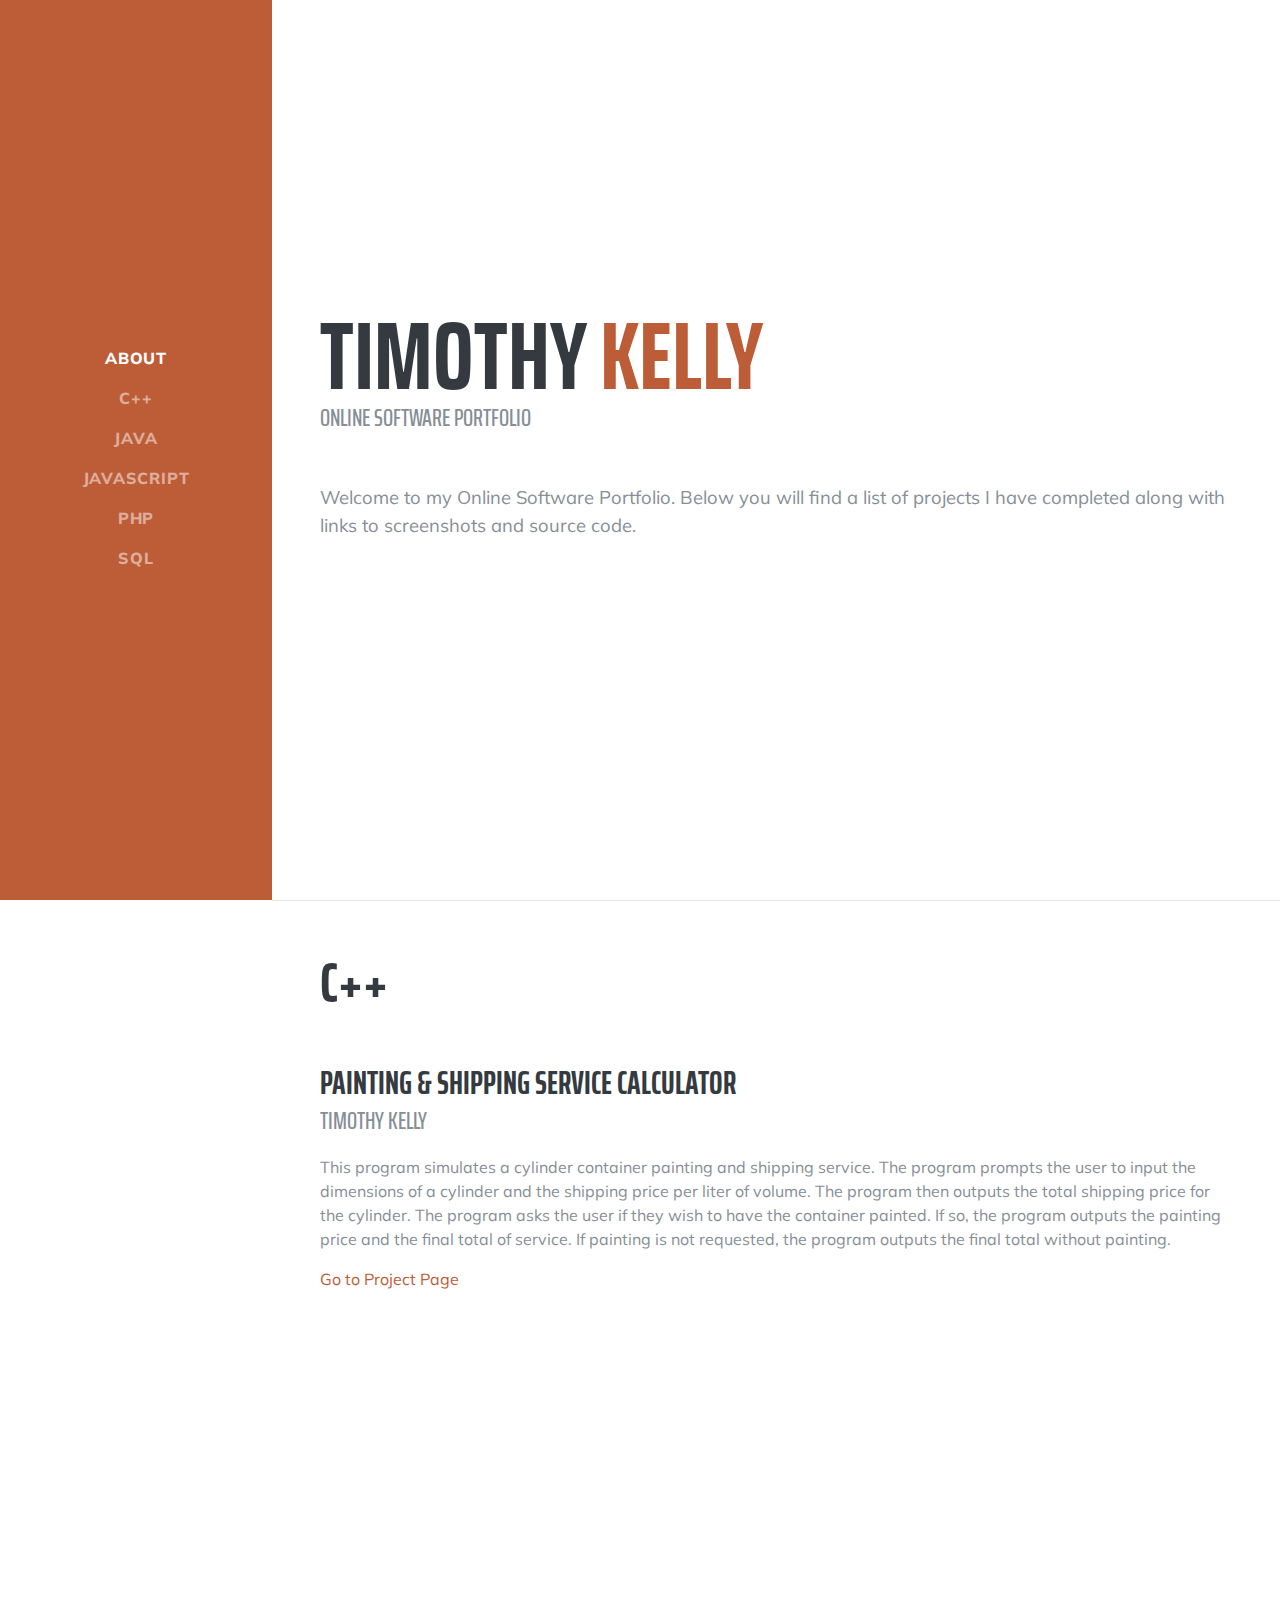
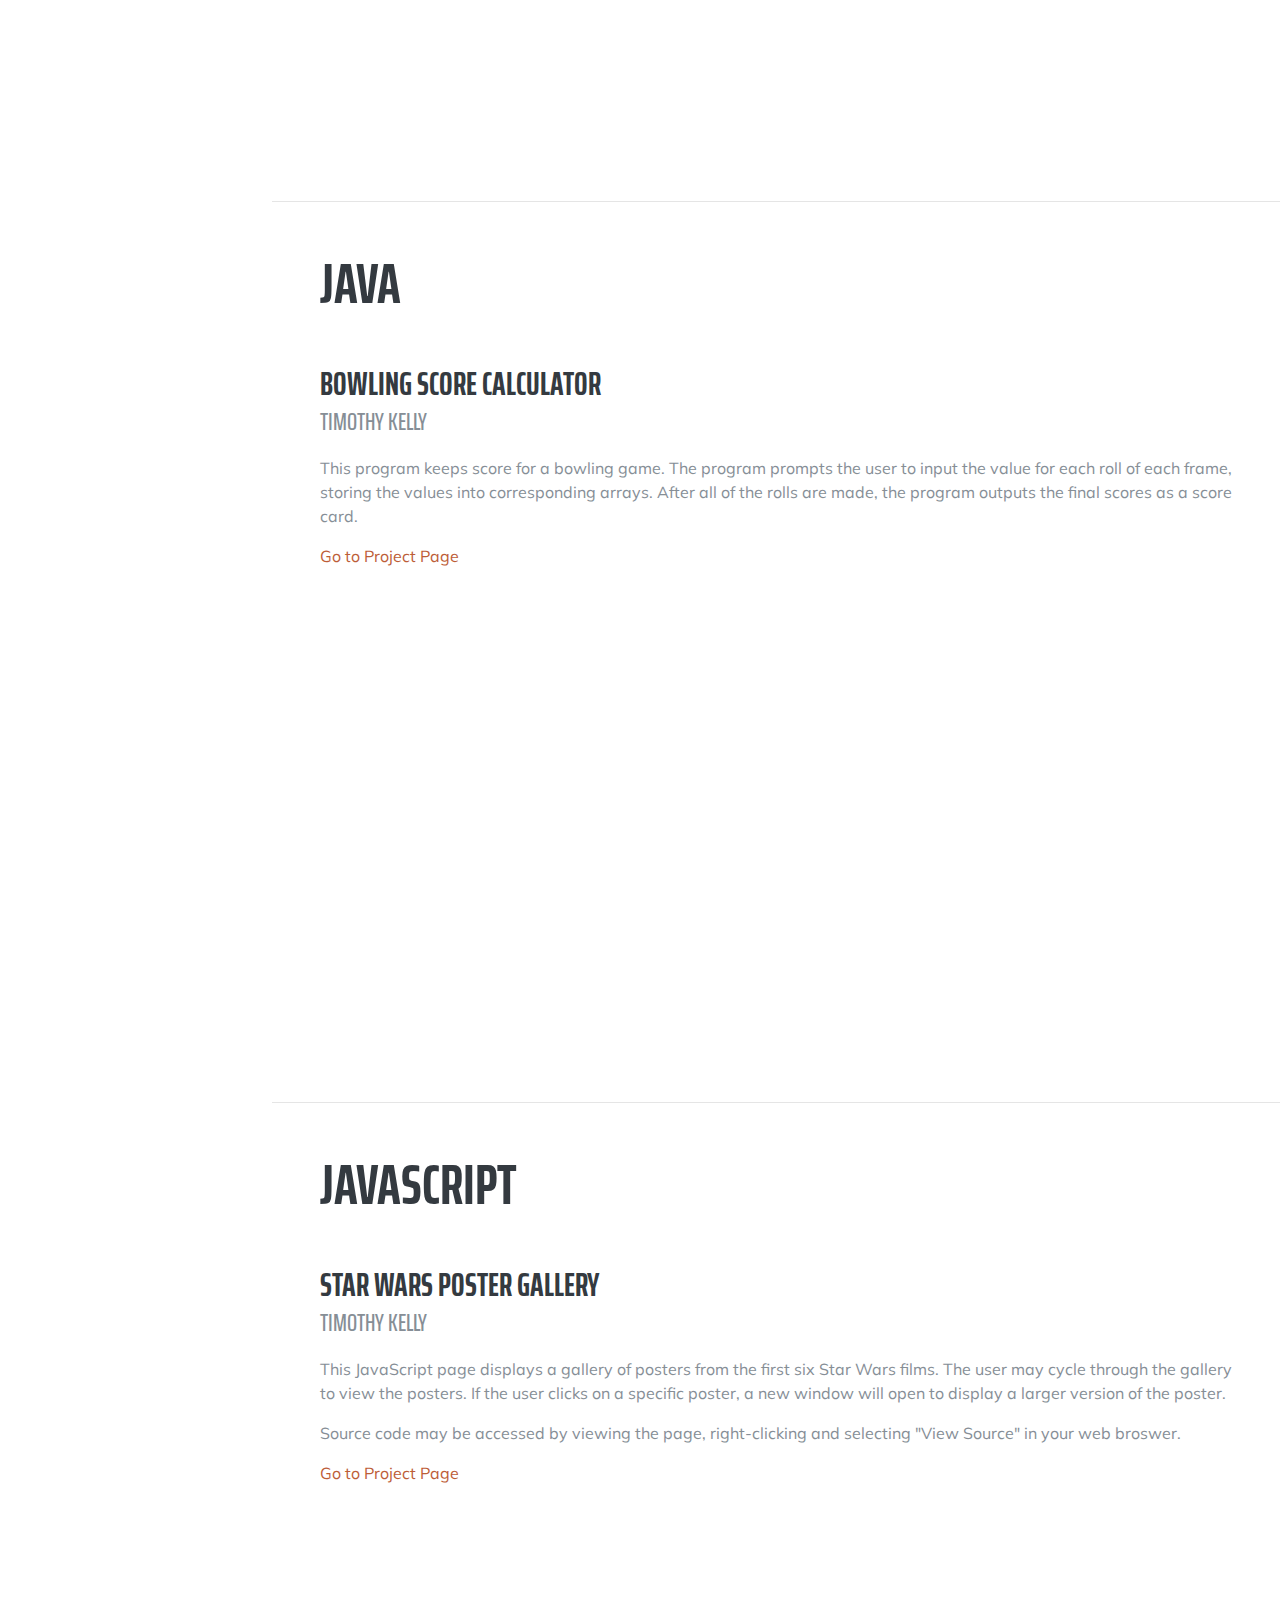
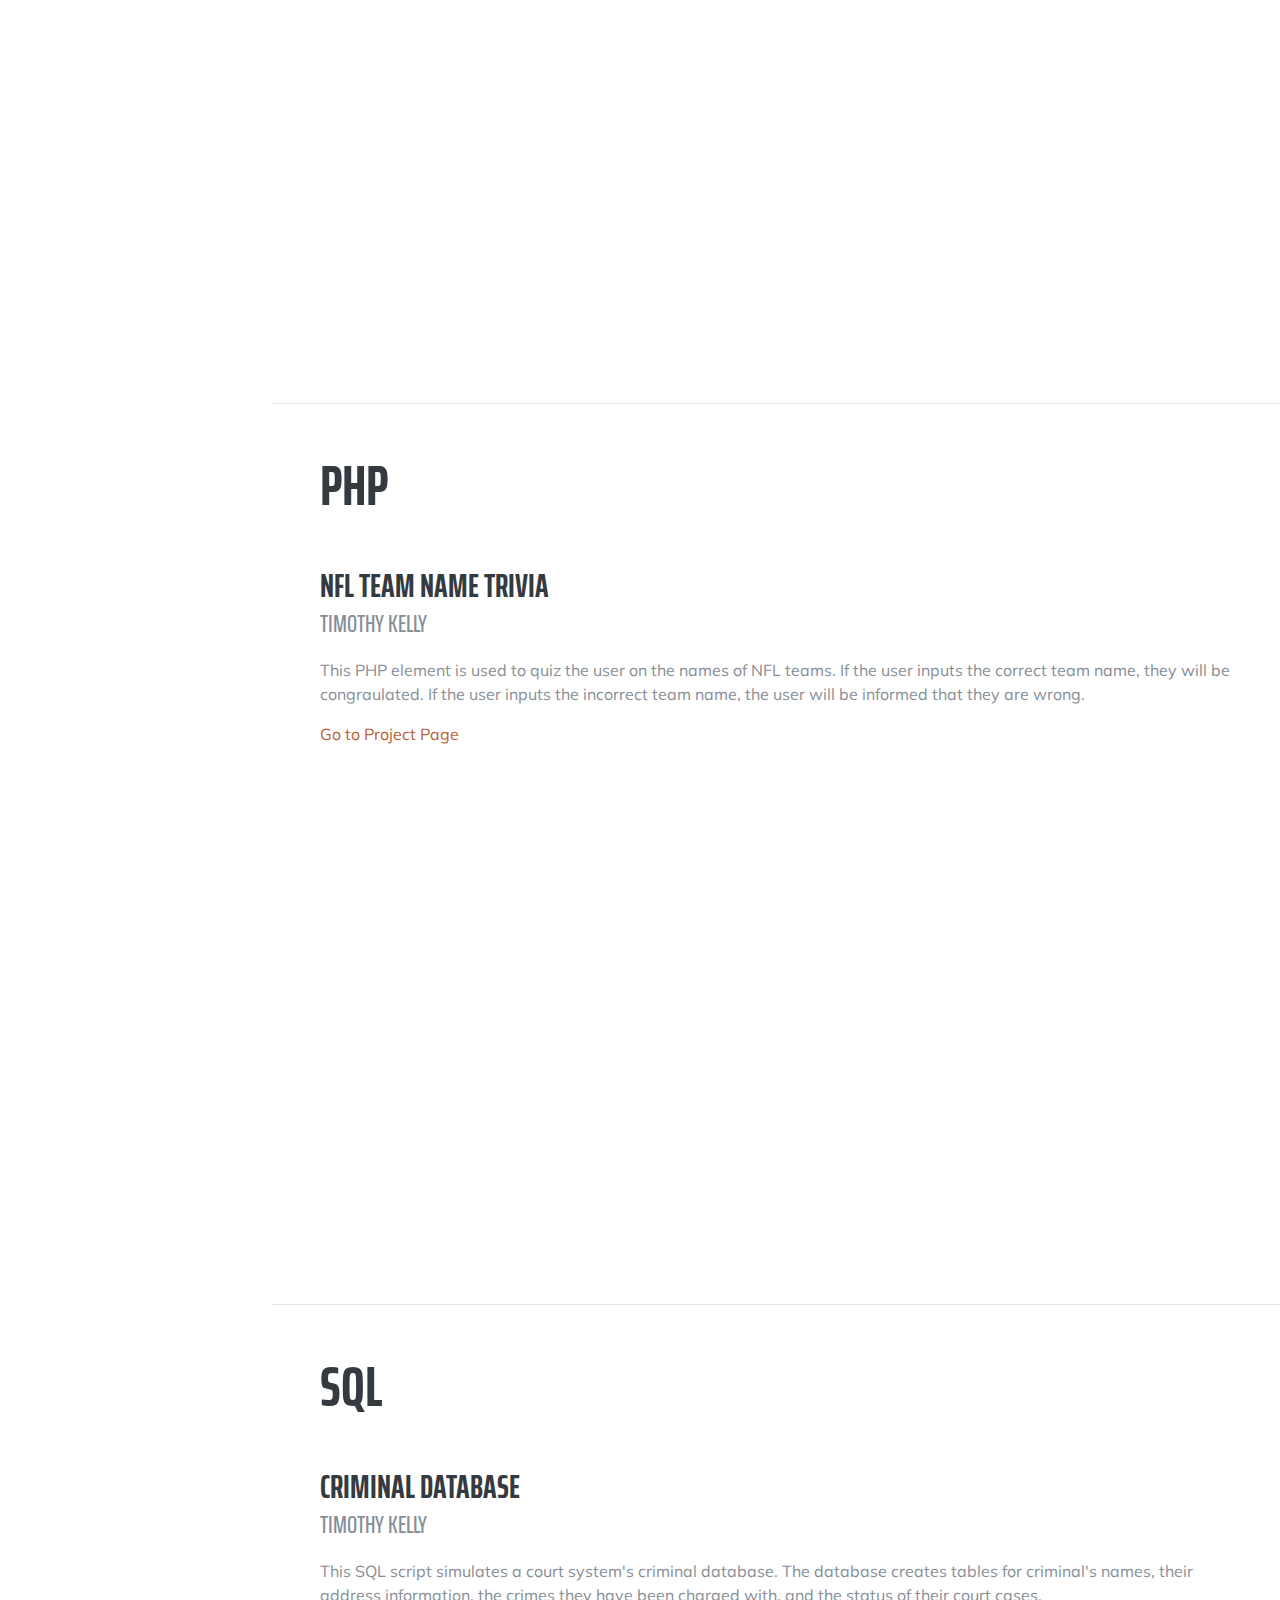
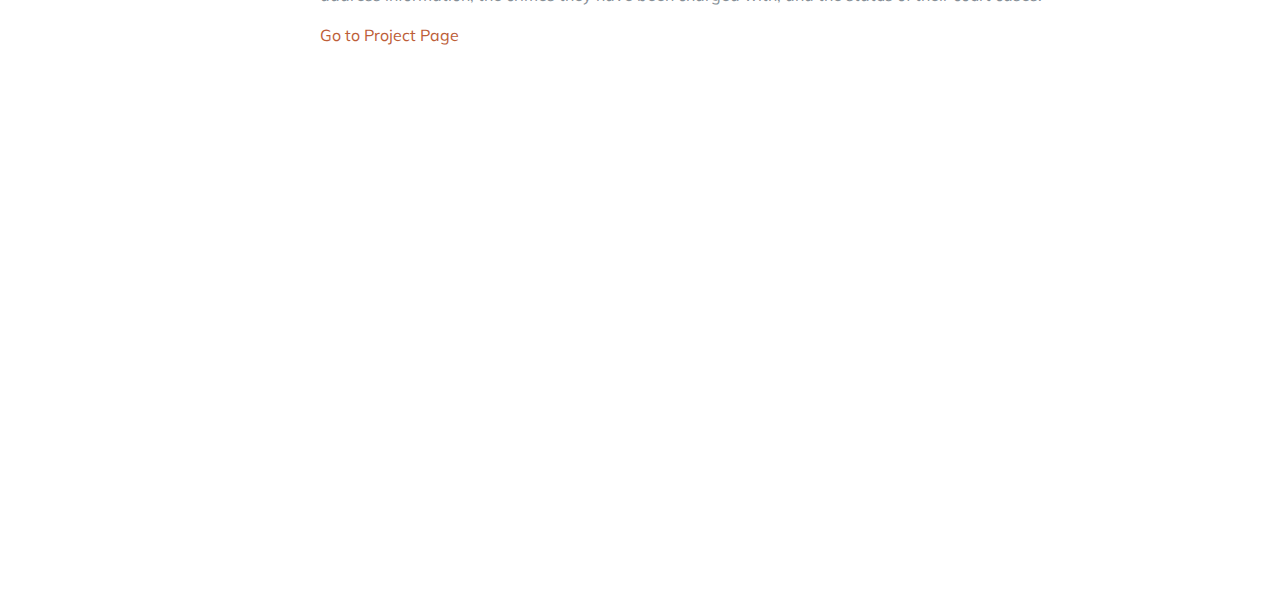
<file: index.html>
<!DOCTYPE html>
<html lang="en">

<head>

  <meta charset="utf-8">
  <meta name="viewport" content="width=device-width, initial-scale=1, shrink-to-fit=no">
  <meta name="description" content="">
  <meta name="author" content="">

  <title>Timothy Kelly - Online Software Portfolio</title>

  <!-- Bootstrap core CSS -->
  <link href="vendor/bootstrap/css/bootstrap.min.css" rel="stylesheet">

  <!-- Custom fonts for this template -->
  <link href="https://fonts.googleapis.com/css?family=Saira+Extra+Condensed:500,700" rel="stylesheet">
  <link href="https://fonts.googleapis.com/css?family=Muli:400,400i,800,800i" rel="stylesheet">
  <link href="vendor/fontawesome-free/css/all.min.css" rel="stylesheet">

  <!-- Custom styles for this template -->
  <link href="css/resume.min.css" rel="stylesheet">

</head>

<body id="page-top">

  <nav class="navbar navbar-expand-lg navbar-dark bg-primary fixed-top" id="sideNav">
    <a class="navbar-brand js-scroll-trigger" href="#page-top">
      <span class="d-block d-lg-none">Timothy Kelly</span>
    </a>
    <button class="navbar-toggler" type="button" data-toggle="collapse" data-target="#navbarSupportedContent" aria-controls="navbarSupportedContent" aria-expanded="false" aria-label="Toggle navigation">
      <span class="navbar-toggler-icon"></span>
    </button>
    <div class="collapse navbar-collapse" id="navbarSupportedContent">
      <ul class="navbar-nav">
        <li class="nav-item">
          <a class="nav-link js-scroll-trigger" href="#about">About</a>
        </li>
        <li class="nav-item">
          <a class="nav-link js-scroll-trigger" href="#cpp">C++</a>
        </li>
        <li class="nav-item">
          <a class="nav-link js-scroll-trigger" href="#java">Java</a>
        </li>
        <li class="nav-item">
          <a class="nav-link js-scroll-trigger" href="#javascript">JavaScript</a>
        </li>
        <li class="nav-item">
          <a class="nav-link js-scroll-trigger" href="#php">PHP</a>
        </li>
        <li class="nav-item">
          <a class="nav-link js-scroll-trigger" href="#sql">SQL</a>
        </li>
      </ul>
    </div>
  </nav>

  <div class="container-fluid p-0">

    <section class="resume-section p-3 p-lg-5 d-flex align-items-center" id="about">
      <div class="w-100">
        <h1 class="mb-0">Timothy
          <span class="text-primary">Kelly</span>
        </h1>
        <div class="subheading mb-5">Online Software Portfolio</div>
        <p class="lead mb-5">Welcome to my Online Software Portfolio. Below you will find a list of projects I have completed along with links to screenshots and source code.</p>
      </div>
    </section>

    <hr class="m-0">

    <section class="resume-section p-3 p-lg-5 d-flex justify-content-center" id="cpp">
      <div class="w-100">
        <h2 class="mb-5">C++</h2>

        <div class="resume-item d-flex flex-column flex-md-row justify-content-between mb-5">
          <div class="resume-content">
            <h3 class="mb-0">Painting & Shipping Service Calculator</h3>
            <div class="subheading mb-3">Timothy Kelly</div>
            <p>This program simulates a cylinder container painting and shipping service. The program prompts the user to input the dimensions of a cylinder and the shipping price per liter of volume. The program then outputs the total shipping price for the cylinder. The program asks the user if they wish to have the container painted. If so, the program outputs the painting price and the final total of service. If painting is not requested, the program outputs the final total without painting.</p>
            <p><a href="portfolio/cpp/index.html">Go to Project Page</a></p>
          </div>
        </div>
    </section>

    <hr class="m-0">

    <section class="resume-section p-3 p-lg-5 d-flex justify-content-center" id="java">
      <div class="w-100">
        <h2 class="mb-5">Java</h2>

        <div class="resume-item d-flex flex-column flex-md-row justify-content-between mb-5">
          <div class="resume-content">
            <h3 class="mb-0">Bowling Score Calculator</h3>
            <div class="subheading mb-3">Timothy Kelly</div>
            <p>This program keeps score for a bowling game. The program prompts the user to input the value for each roll of each frame, storing the values into corresponding arrays. After all of the rolls are made, the program outputs the final scores as a score card.</p>
            <p><a href="portfolio/java/index.html">Go to Project Page</a></p>
          </div>
        </div>
    </section>

    <hr class="m-0">

    <section class="resume-section p-3 p-lg-5 d-flex justify-content-center" id="javascript">
      <div class="w-100">
        <h2 class="mb-5">JavaScript</h2>

        <div class="resume-item d-flex flex-column flex-md-row justify-content-between mb-5">
          <div class="resume-content">
            <h3 class="mb-0">Star Wars Poster Gallery</h3>
            <div class="subheading mb-3">Timothy Kelly</div>
            <p>This JavaScript page displays a gallery of posters from the first six Star Wars films. The user may cycle through the gallery to view the posters. If the user clicks on a specific poster, a new window will open to display a larger version of the poster.</p>
            <p>Source code may be accessed by viewing the page, right-clicking and selecting "View Source" in your web broswer.</p>
            <p><a href="portfolio/javascript/StarWarsPosters.htm">Go to Project Page</a></p>
          </div>
        </div>
    </section>

    <hr class="m-0">

    <section class="resume-section p-3 p-lg-5 d-flex justify-content-center" id="php">
      <div class="w-100">
        <h2 class="mb-5">PHP</h2>

        <div class="resume-item d-flex flex-column flex-md-row justify-content-between mb-5">
          <div class="resume-content">
            <h3 class="mb-0">NFL Team Name Trivia</h3>
            <div class="subheading mb-3">Timothy Kelly</div>
            <p>This PHP element is used to quiz the user on the names of NFL teams. If the user inputs the correct team name, they will be congraulated. If the user inputs the incorrect team name, the user will be informed that they are wrong.</p>
            <p><a href="portfolio/php/index.html">Go to Project Page</a></p>
          </div>
        </div>
    </section>

    <hr class="m-0">

    <section class="resume-section p-3 p-lg-5 d-flex justify-content-center" id="sql">
      <div class="w-100">
        <h2 class="mb-5">SQL</h2>

        <div class="resume-item d-flex flex-column flex-md-row justify-content-between mb-5">
          <div class="resume-content">
            <h3 class="mb-0">Criminal Database</h3>
            <div class="subheading mb-3">Timothy Kelly</div>
            <p>This SQL script simulates a court system's criminal database. The database creates tables for criminal's names, their address information, the crimes they have been charged with, and the status of their court cases.</p>
            <p><a href="portfolio/sql/index.html">Go to Project Page</a></p>
          </div>
        </div>
    </section>

  </div>

  <!-- Bootstrap core JavaScript -->
  <script src="vendor/jquery/jquery.min.js"></script>
  <script src="vendor/bootstrap/js/bootstrap.bundle.min.js"></script>

  <!-- Plugin JavaScript -->
  <script src="vendor/jquery-easing/jquery.easing.min.js"></script>

  <!-- Custom scripts for this template -->
  <script src="js/resume.min.js"></script>

</body>

</html>
</file>
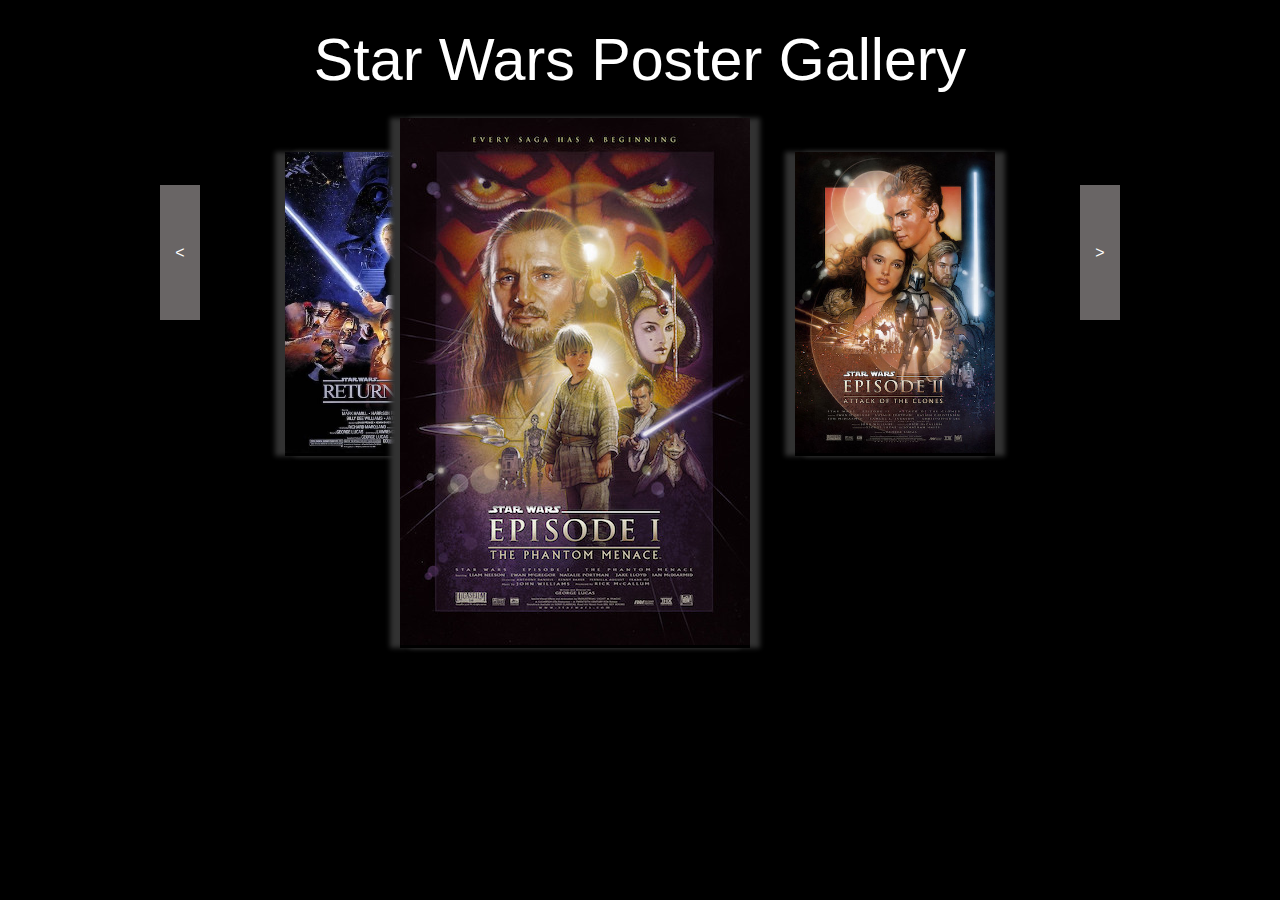
<file: portfolio/javascript/StarWarsPosters.htm>
<!--
    Timothy Kelly
    
    Star Wars Poster Gallery
-->

<!-- standard HTML documentation -->
<!DOCTYPE html>
<html lang="en">
<head>
   <meta charset="utf-8" />
   <meta http-equiv="X-UA-Compatible" content="IE=edge,chrome=1">
   <meta name="viewport" content="width=device-width,initial-scale=1.0">
   <title>Star Wars Poster Gallery</title>
   <link rel="stylesheet" href="StarWarsPosters.css" /> <!-- calls cascading style sheet -->
   <script src="modernizr.custom.05819.js"></script> <!-- calls modernizer file for various browsers -->
</head>
<body>
   <div>
      <header>
         <h1>Star Wars Poster Gallery</h1> <!-- title -->
      </header>
	  <!-- open main page content -->
      <article>
         <div id="leftarrow">
            <p>&lt;</p>
         </div>
         <figure id="fig2">
            <img width="200" height="301" />
         </figure>
         <figure id="fig3">
            <img width="350" height="527" />
         </figure>
         <figure id="fig4">
            <img width="200" height="301" />
         </figure>
         <div id="rightarrow">
            <p>&gt;</p>
         </div>
         <div id="fiveButton">
            <p>Show more images</p>
         </div>
      </article>
   </div>
   <script src="StarWarsPosters.js"></script> <!-- calls JavaScript file -->
</body>
</html>
</file>
<file: portfolio/javascript/StarWarsPosters.css>
/*  
    Timothy Kelly

    Star Wars Poster Gallery
*/

/* apply a natural box layout model to all elements */
* {
   -moz-box-sizing: border-box;
   -webkit-box-sizing: border-box;
   box-sizing: border-box;
}

/* reset rules */
html, body, div, span, applet, object, iframe,
h1, h2, h3, h4, h5, h6, p, blockquote, pre,
a, abbr, acronym, address, big, cite, code,
del, dfn, em, img, ins, kbd, q, s, samp,
small, strike, strong, sub, sup, tt, var,
b, u, i, center,
dl, dt, dd, ol, ul, li,
fieldset, form, label, legend,
table, caption, tbody, tfoot, thead, tr, th, td,
article, aside, canvas, details, embed, 
figure, figcaption, footer, header, hgroup, 
menu, nav, output, ruby, section, summary,
time, mark, audio, video {
   margin: 0;
   padding: 0;
   border: 0;
   font-size: 100%;
   font: inherit;
   vertical-align: baseline;
}

/* HTML5 display-role reset for older browsers */
article, aside, details, figcaption, figure, 
footer, header, hgroup, menu, nav, section {
   display: block;
}

body {
   line-height: 1;
   width: 960px;
   margin: 0 auto;
   font-family: verdana, arial, helvetica, sans-serif;
   background: black;
   position: relative;
}

ol, ul {
   list-style: none;
}

blockquote, q {
   quotes: none;
}

blockquote:before, blockquote:after,
q:before, q:after {
   content: '';
   content: none;
}

table {
   border-collapse: collapse;
   border-spacing: 0;
}

a:link, a:visited {
   text-decoration: none;
   color: inherit;
}

a:hover {
   text-decoration: none;
   color: inherit;
}

a:active {
   text-decoration: none;
   color: inherit;
}

/* page header */
header {
   color: white;
   font-size: 3.7em;
}

header h1 {
   text-align: center;
   padding: 0.5em;
}

/* main content */
article {
   background: white;
   position: relative;
}

article h2 {
   font-size: 1.2em;
   font-weight: bold;
   text-align: left;
   margin: 0 0 10px 51px;
}

#leftarrow, #rightarrow {
   background: #696565;
   color: white;
   position: absolute;
   z-index: 30;
   text-align: center;
   height: 135px;
   width: 40px;
   top: 67px;
}

article div:hover {
   cursor: default;
}

#leftarrow {
   left: 0;
}

#rightarrow {
   right: 0;
}

#fiveButton {
   display: block;
   width: 100%;
   position: absolute;
   top: 290px;
   color: white;
   text-align: center;
}

#fiveButton p {
   width: 20%;
   margin: 0 auto;
   line-height: 2em;
   background: #696565;
}

#leftarrow p, #rightarrow p {
   position: relative;
   top: 50%;
   margin-top: -0.5em;
}

figure {
   position: absolute;
   -webkit-box-shadow: 10px 0px 5px rgb(50, 50, 50),
                       -10px 0px 5px rgb(50, 50, 50);
   -moz-box-shadow:    10px 0px 5px rgb(50, 50, 50),
                       -10px 0px 5px rgb(50, 50, 50);
   box-shadow:         10px 0px 5px rgb(50, 50, 50),
                       -10px 0px 5px rgb(50, 50, 50);
}

#fig2 {
   z-index: 10;
   left: 13%;
   top: 34px;
}

#fig3 {
   z-index: 20;
   left: 50%;
   margin-left: -240px;
   top: 0;
}

#fig4 {
   z-index: 10;
   right: 13%;
   top: 34px;
}

/* footer */
footer {
   width: 100%;
   font-size: 14px;
   padding: 10px;
   clear: both;
   background: black;
   color: rgb(227,198,32);
}

footer p {
   text-align: center;
}
</file>
<file: css/resume.min.css>
/*!
 * Start Bootstrap - Resume v5.0.5 (https://startbootstrap.com/template-overviews/resume)
 * Copyright 2013-2019 Start Bootstrap
 * Licensed under MIT (https://github.com/BlackrockDigital/startbootstrap-resume/blob/master/LICENSE)
 */body{font-family:Muli,-apple-system,BlinkMacSystemFont,'Segoe UI',Roboto,'Helvetica Neue',Arial,sans-serif,'Apple Color Emoji','Segoe UI Emoji','Segoe UI Symbol','Noto Color Emoji';padding-top:54px;color:#868e96}@media (min-width:992px){body{padding-top:0;padding-left:17rem}}h1,h2,h3,h4,h5,h6{font-family:'Saira Extra Condensed',-apple-system,BlinkMacSystemFont,'Segoe UI',Roboto,'Helvetica Neue',Arial,sans-serif,'Apple Color Emoji','Segoe UI Emoji','Segoe UI Symbol','Noto Color Emoji';font-weight:700;text-transform:uppercase;color:#343a40}h1{font-size:6rem;line-height:5.5rem}h2{font-size:3.5rem}h3{font-size:2rem}p.lead{font-size:1.15rem;font-weight:400}.subheading{text-transform:uppercase;font-weight:500;font-family:'Saira Extra Condensed',-apple-system,BlinkMacSystemFont,'Segoe UI',Roboto,'Helvetica Neue',Arial,sans-serif,'Apple Color Emoji','Segoe UI Emoji','Segoe UI Symbol','Noto Color Emoji';font-size:1.5rem}.social-icons a{display:inline-block;height:3.5rem;width:3.5rem;background-color:#495057;color:#fff!important;border-radius:100%;text-align:center;font-size:1.5rem;line-height:3.5rem;margin-right:1rem}.social-icons a:last-child{margin-right:0}.social-icons a:hover{background-color:#bd5d38}.dev-icons{font-size:3rem}.dev-icons .list-inline-item i:hover{color:#bd5d38}#sideNav .navbar-nav .nav-item .nav-link{font-weight:800;letter-spacing:.05rem;text-transform:uppercase}#sideNav .navbar-toggler:focus{outline-color:#d48a6e}@media (min-width:992px){#sideNav{text-align:center;position:fixed;top:0;left:0;display:-webkit-box;display:-ms-flexbox;display:flex;-webkit-box-orient:vertical;-webkit-box-direction:normal;-ms-flex-direction:column;flex-direction:column;width:17rem;height:100vh}#sideNav .navbar-brand{display:-webkit-box;display:-ms-flexbox;display:flex;margin:auto auto 0;padding:.5rem}#sideNav .navbar-brand .img-profile{max-width:10rem;max-height:10rem;border:.5rem solid rgba(255,255,255,.2)}#sideNav .navbar-collapse{display:-webkit-box;display:-ms-flexbox;display:flex;-webkit-box-align:start;-ms-flex-align:start;align-items:flex-start;-webkit-box-flex:0;-ms-flex-positive:0;flex-grow:0;width:100%;margin-bottom:auto}#sideNav .navbar-collapse .navbar-nav{-webkit-box-orient:vertical;-webkit-box-direction:normal;-ms-flex-direction:column;flex-direction:column;width:100%}#sideNav .navbar-collapse .navbar-nav .nav-item{display:block}#sideNav .navbar-collapse .navbar-nav .nav-item .nav-link{display:block}}section.resume-section{padding-top:5rem!important;padding-bottom:5rem!important;max-width:75rem}section.resume-section .resume-item .resume-date{min-width:none}@media (min-width:768px){section.resume-section{min-height:100vh}section.resume-section .resume-item .resume-date{min-width:18rem}}@media (min-width:992px){section.resume-section{padding-top:3rem!important;padding-bottom:3rem!important}}.bg-primary{background-color:#bd5d38!important}.text-primary{color:#bd5d38!important}a{color:#bd5d38}a:active,a:focus,a:hover{color:#824027}.screenshot{width:80%;margin:16px 0 16px;border:2px solid #000;}pre{font-size:.7em;white-space:pre-wrap}
</file>
